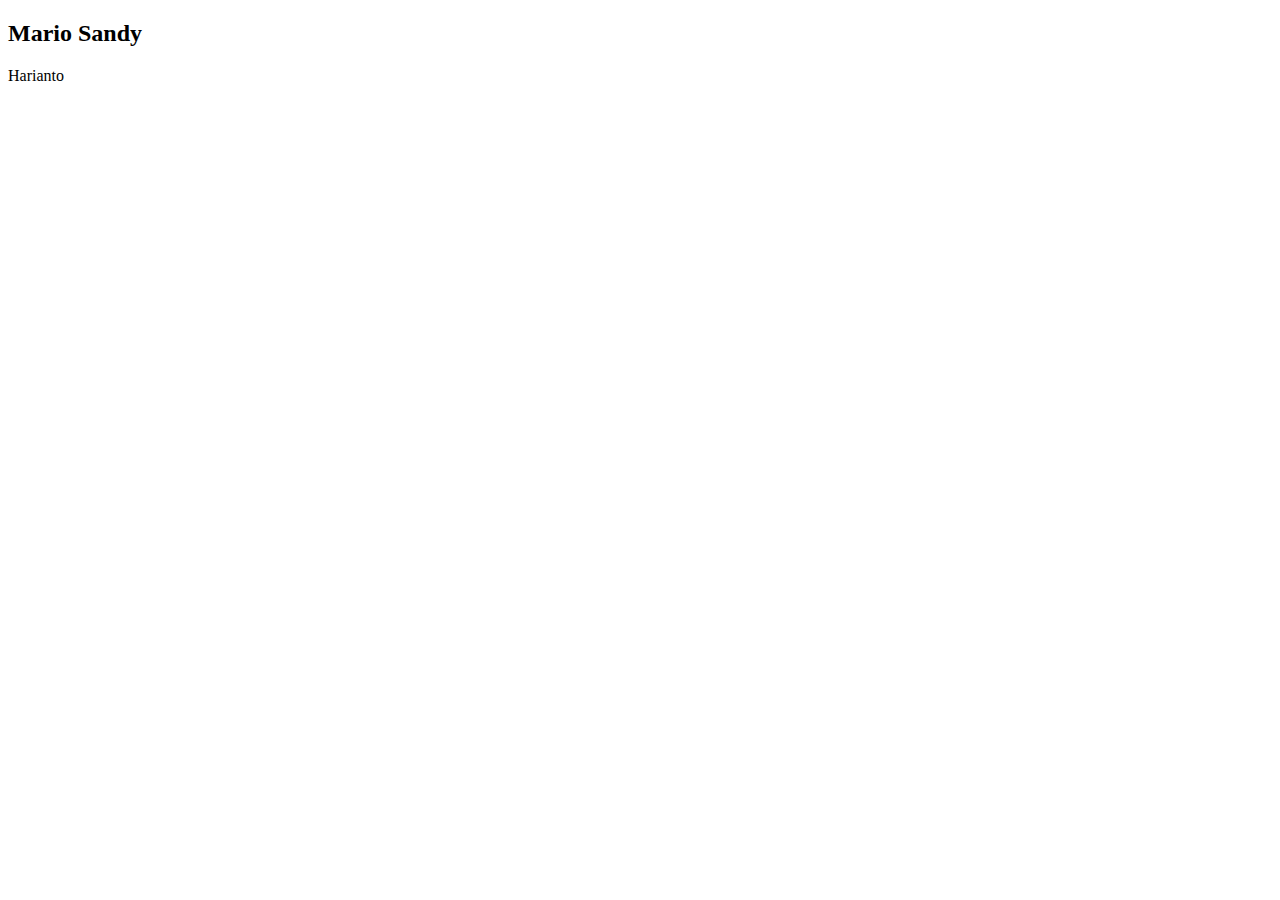
<file: index.html>
<!DOCTYPE html>
<html>
<head>
	<title></title>
	<style type="text/css">
		div p:nth-child(1){
			color: red;
		}
	</style>
</head>
<body>
<div>
	<h2>Mario Sandy</h2>
	<p>Harianto</p>
</div>
</body>
</html>
</file>
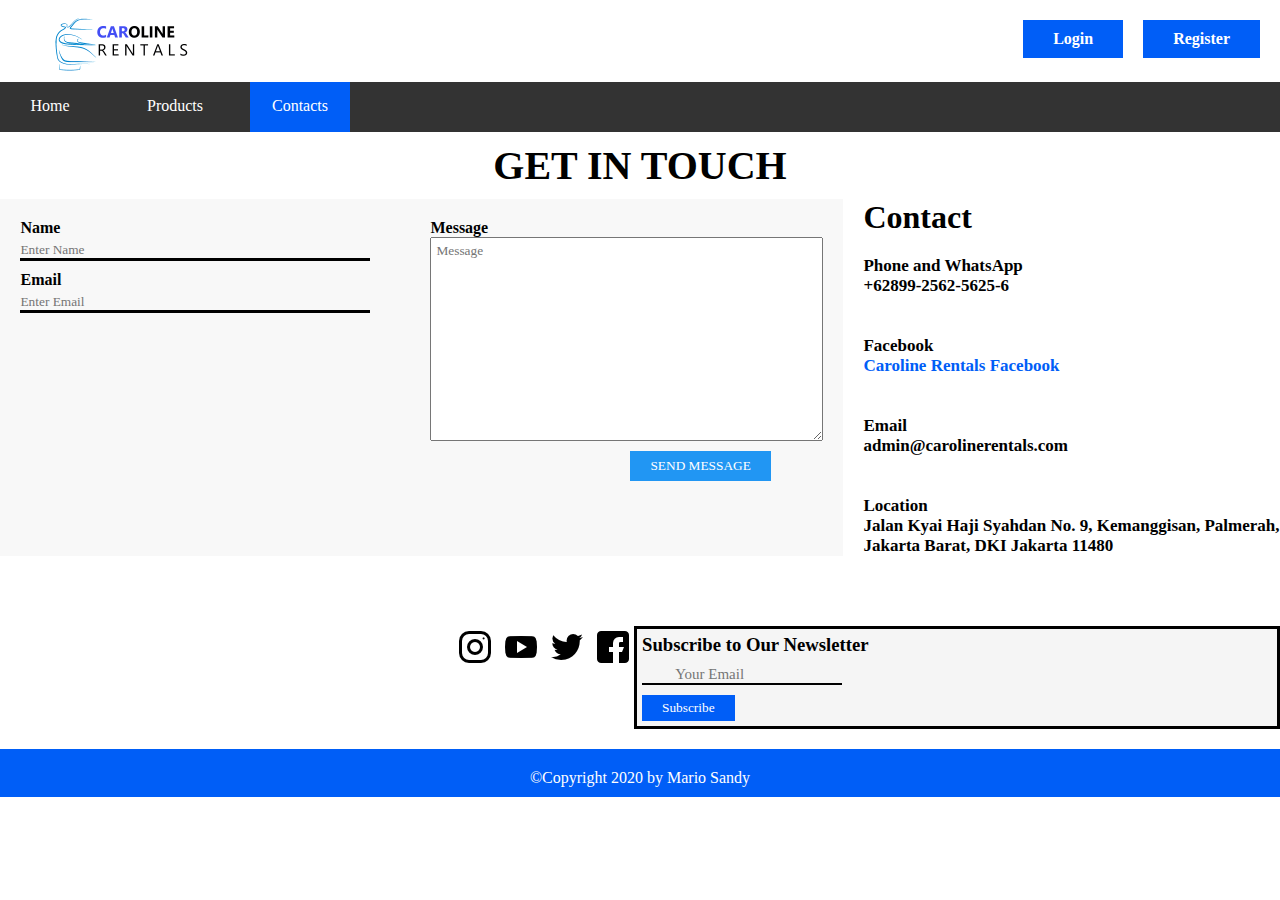
<file: contact.html>
<!DOCTYPE html>
<html lang="en">
<head>
	<meta charset="UTF-8">
	<title>Contact</title>
	<meta name="viewport" content="width=device-width, initial-scale=1.0">
	<link rel="stylesheet" type="text/css" href="style.css">
</head>
<body>
<header>
	<img src="images/logo1.gif">
	<ul>
		<a href="register.html" class="login-register">Register</a>
		<a href="login.html" class="login-register">Login</a>
	</ul>
	<div class="clear"></div>
</header>
<nav>
	<div class="list"><a href="home.html">Home</a></div>
	<div class="list products"><a href="">Products</a>
		<div class="dropdown family"><a href="products.html">Family Car</a></div>
		<div class="dropdown"><a href="">Commercial Car</a></div>
		<div class="dropdown"><a href="">Luxury Car</a></div>
	</div>
	<div class="list current"><a href="contact.html">Contacts</a></div>
	<div class="clear"></div>
</nav>
<!-- Content -->
<h1 class="contact-title">GET IN TOUCH</h1>
<div class="contact">
	<div class="contact-box">
	<div class="name-email">
		<form>
		<label for="name">Name</label>
		<input type="text" name="name" id="name" placeholder="Enter Name">
		<label for="email-address">Email</label>
		<input type="email" name="email-address" id="email-address" placeholder="Enter Email"> 
	</div>
	<div class="message"> 
		<label for="message">Message</label>
		<textarea id="message" placeholder="Message" cols="50" rows="12"></textarea>
		<button>SEND MESSAGE</button>
		</form>
	</div>
	</div>
	<div class="contact-info">
		<h1>Contact</h1>
		<h3>Phone and WhatsApp</h3>
		<h3>+62899-2562-5625-6</h3>
		<h3>Facebook</h3>
		<h3>Caroline Rentals Facebook</h3>
		<h3>Email</h3>
		<h3>admin@carolinerentals.com</h3>
		<h3>Location</h3>
		<h3>Jalan Kyai Haji Syahdan No. 9, Kemanggisan, Palmerah,</h3>
		<h3>Jakarta Barat, DKI Jakarta 11480</h3>
	</div>
</div>
<!-- Content Finish -->
<!-- Footer -->
<footer>
	<div class="social-subscribe">
		<div class="social-icon">
			<img src="images/instagram.png">
			<img src="images/youtube.png">
			<img src="images/twitter.png">
			<img src="images/facebook.png">
		</div>
		<div class="subscribe">
			<h3>Subscribe to Our Newsletter</h3>
			<form>
				<input type="text" name="email" placeholder="         Your Email" autocomplete="off">
				<br>
				<button>Subscribe</button>
			</form>
		</div>
	</div>
	<div class="copyright">
		<p>&copy;Copyright 2020 by Mario Sandy</p>
	</div>
</footer>
<!-- Footer Finish -->
</body>
<script type="text/javascript" src="script.js"></script>
</html>
</file>
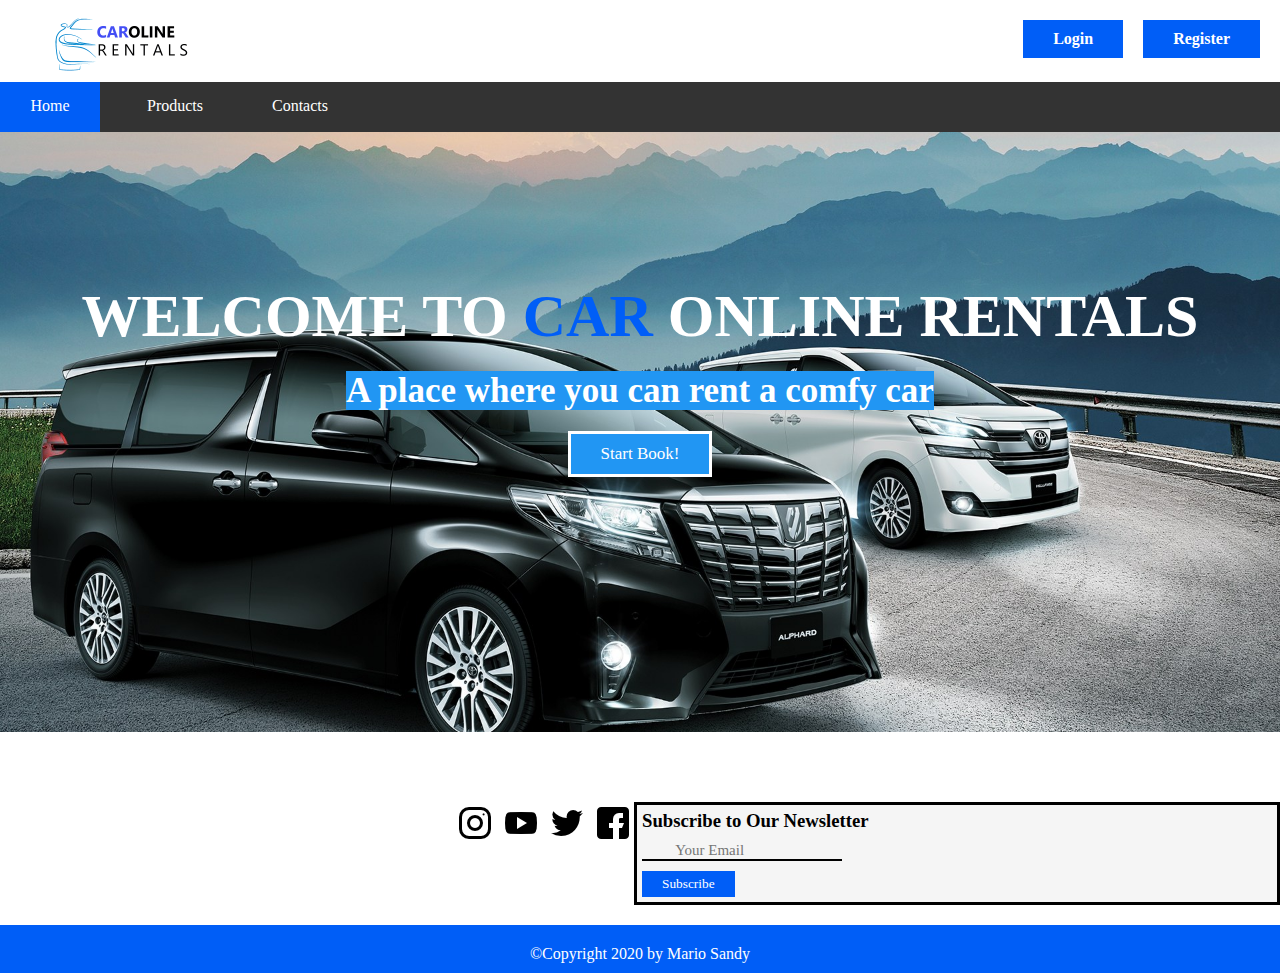
<file: home.html>
<!DOCTYPE html>
<html lang="en">
<head>
	<meta charset="UTF-8">
	<title>Home</title>
	<meta name="viewport" content="width=device-width, initial-scale=1.0">
	<link rel="stylesheet" type="text/css" href="style.css">	
</head>
<body>
<header>
	<img src="images/logo1.gif">
	<ul>
		<a href="register.html" class="login-register">Register</a>
		<a href="login.html" class="login-register">Login</a>
	</ul>
	<div class="clear"></div>
</header>
<nav>
	<div class="list current"><a href="home.html">Home</a></div>
	<div class="list products"><a href="">Products</a>
		<div class="dropdown family"><a href="products.html">Family Car</a></div>
		<div class="dropdown"><a href="">Commercial Car</a></div>
		<div class="dropdown"><a href="">Luxury Car</a></div>
	</div>
	<div class="list"><a href="contact.html">Contacts</a></div>
	<div class="clear"></div>
</nav>
<!-- Content -->
<div class="content">
	<h1>WELCOME TO <span>CAR</span> ONLINE RENTALS</h1>
	<h2><mark>A place where you can rent a comfy car</mark></h2>
	<div class="button">
		<a href="products.html">Start Book!</a>
	</div>
</div>
<!-- Content Finish -->
<!-- Footer -->
<footer>
	<div class="social-subscribe">
		<div class="social-icon">
			<img src="images/instagram.png">
			<img src="images/youtube.png">
			<img src="images/twitter.png">
			<img src="images/facebook.png">
		</div>
		<div class="subscribe">
			<h3>Subscribe to Our Newsletter</h3>
			<form>
				<input type="text" name="email" placeholder="         Your Email" autocomplete="off">
				<br>
				<button>Subscribe</button>
			</form>
		</div>
	</div>
	<div class="copyright">
		<p>&copy;Copyright 2020 by Mario Sandy</p>
	</div>
</footer>
<!-- Footer Finish -->
</body>
<script type="text/javascript" src="script.js"></script>
</html>
</file>
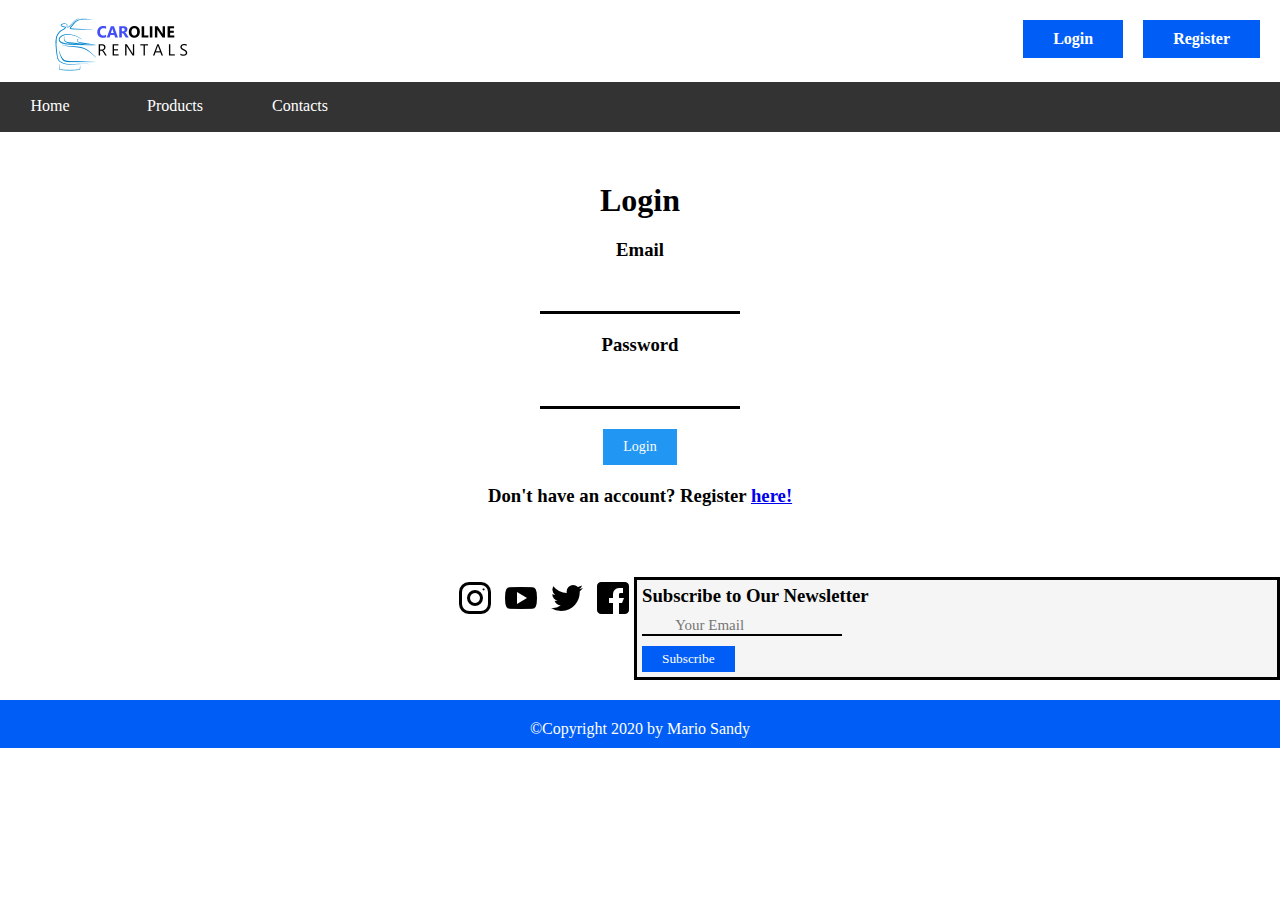
<file: login.html>
<!DOCTYPE html>
<html lang="en">
<head>
	<meta charset="UTF-8">
	<title>Login</title>
	<meta name="viewport" content="width=device-width, initial-scale=1.0">
	<link rel="stylesheet" type="text/css" href="style.css">
</head>
<body>
<header>
	<img src="images/logo1.gif">
	<ul>
		<a href="register.html" class="login-register">Register</a>
		<a href="login.html" class="login-register">Login</a>
	</ul>
	<div class="clear"></div>
</header>
<nav>
	<div class="list"><a href="home.html">Home</a></div>
	<div class="list products"><a href="">Products</a>
		<div class="dropdown family"><a href="products.html">Family Car</a></div>
		<div class="dropdown"><a href="">Commercial Car</a></div>
		<div class="dropdown"><a href="">Luxury Car</a></div>
	</div>
	<div class="list"><a href="contact.html">Contacts</a></div>
	<div class="clear"></div>
</nav>
<!-- Content -->
<div class="login">
	<h1>Login</h1>
	<form>
		<h3><label for="email1">Email</label></h3>
		<input type="text" name="email1" id="email1">
		<h3><label for="password">Password</label></h3>
		<input type="password" name="password" id="password"><br>
		<button class="login-button">Login</button>
	</form>
	<h3>Don't have an account? Register <a href="register.html">here!</a></h3>
</div>
<!-- Content Finish -->
<!-- Footer -->
<footer>
	<div class="social-subscribe">
		<div class="social-icon">
			<img src="images/instagram.png">
			<img src="images/youtube.png">
			<img src="images/twitter.png">
			<img src="images/facebook.png">
		</div>
		<div class="subscribe">
			<h3>Subscribe to Our Newsletter</h3>
			<form>
				<input type="text" name="email" placeholder="         Your Email" autocomplete="off">
				<br>
				<button>Subscribe</button>
			</form>
		</div>
	</div>
	<div class="copyright">
		<p>&copy;Copyright 2020 by Mario Sandy</p>
	</div>
</footer>
<!-- Footer Finish -->
</body>
<script type="text/javascript" src="script.js"></script>
</html>
</file>
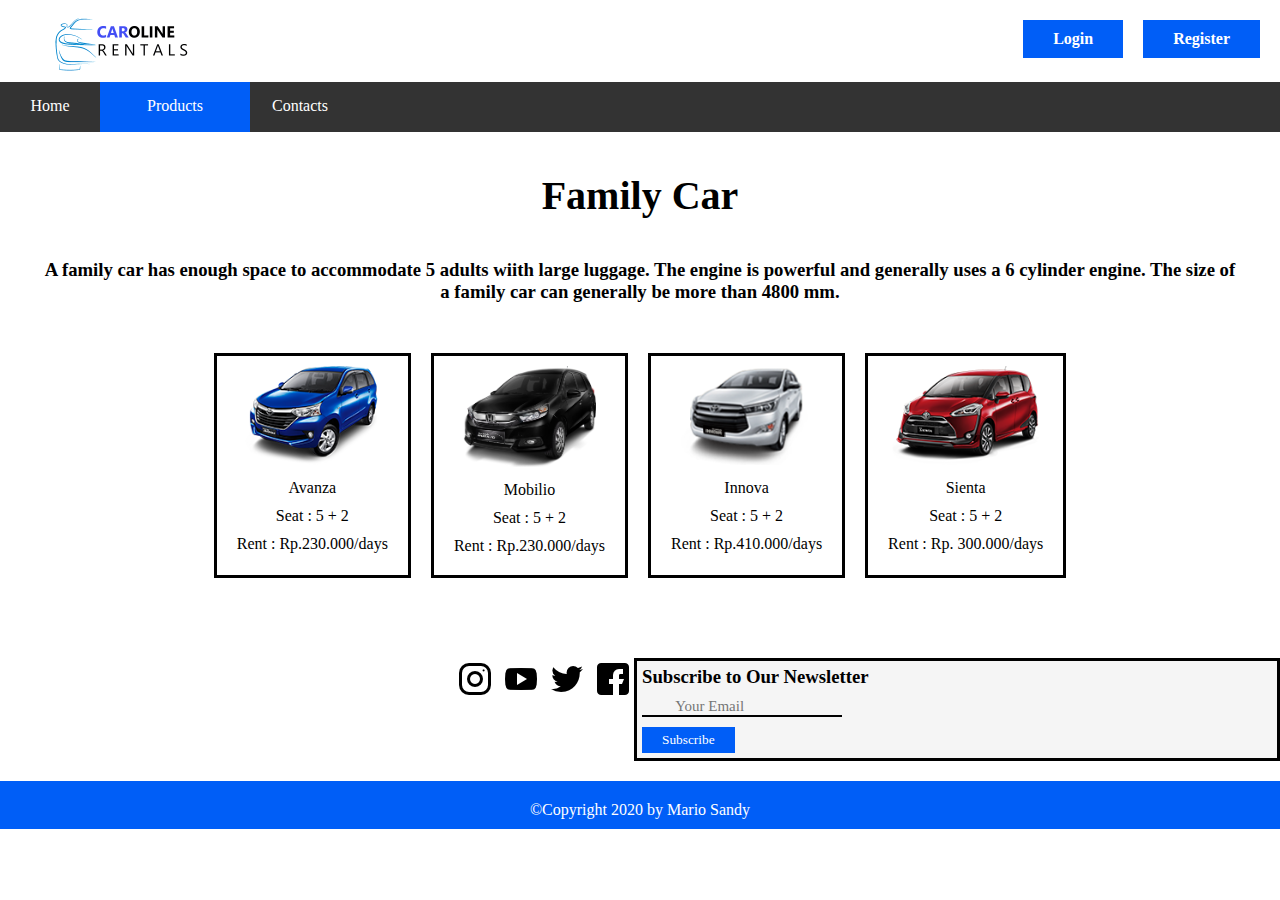
<file: products.html>
<!DOCTYPE html>
<html lang="en">
<head>
    <meta charset="UTF-8">
    <title>Products</title>
	<meta name="viewport" content="width=device-width, initial-scale=1.0">
	<link rel="stylesheet" type="text/css" href="style.css">
</head>
<body>
<header>
	<img src="images/logo1.gif">
	<ul>
		<a href="register.html" class="login-register">Register</a>
		<a href="login.html" class="login-register">Login</a>
	</ul>
	<div class="clear"></div>
</header>
<nav>
	<div class="list"><a href="home.html">Home</a></div>
	<div class="list products current"><a href="">Products</a>
		<div class="dropdown family current"><a href="products.html">Family Car</a></div>
		<div class="dropdown"><a href="">Commercial Car</a></div>
		<div class="dropdown"><a href="">Luxury Car</a></div>
	</div>
	<div class="list"><a href="contact.html">Contacts</a></div>
	<div class="clear"></div>
</nav>
<!-- Content -->
<div class="family-car">
	<h1>Family Car</h1>
	<h3>A family car has enough space to accommodate 5 adults wiith large luggage. The engine is powerful and generally uses a 6 cylinder engine. The size of a family car can generally be more than 4800 mm.</h3>
	<div class="card-collection">
		<div class="card">
			<img src="images/mini-avanza.png">
			<p>Avanza</p>
			<p>Seat : 5 + 2</p>
			<p>Rent : Rp.230.000/days</p>
		</div>		
		<div class="card">
			<img src="images/mini-mobilio.png" class="mobilio">
			<p>Mobilio</p>
			<p>Seat : 5 + 2</p>
			<p>Rent : Rp.230.000/days</p>
		</div>		
		<div class="card">
			<img src="images/mini-innova.png">
			<p>Innova</p>
			<p>Seat : 5 + 2</p>
			<p>Rent : Rp.410.000/days</p>
		</div>		
		<div class="card">
			<img src="images/mini-sienta.png">
			<p>Sienta</p>
			<p>Seat : 5 + 2</p>
			<p>Rent : Rp. 300.000/days</p>
		</div>

	</div>
</div>
<!-- Content Finish -->
<!-- Footer -->
<footer>
	<div class="social-subscribe">
		<div class="social-icon">
			<img src="images/instagram.png">
			<img src="images/youtube.png">
			<img src="images/twitter.png">
			<img src="images/facebook.png">
		</div>
		<div class="subscribe">
			<h3>Subscribe to Our Newsletter</h3>
			<form>
				<input type="text" name="email" placeholder="         Your Email" autocomplete="off">
				<br>
				<button>Subscribe</button>
			</form>
		</div>
	</div>
	<div class="copyright">
		<p>&copy;Copyright 2020 by Mario Sandy</p>
	</div>
</footer>
<!-- Footer Finish -->
</body>
<script type="text/javascript" src="script.js"></script>
</html>
</file>
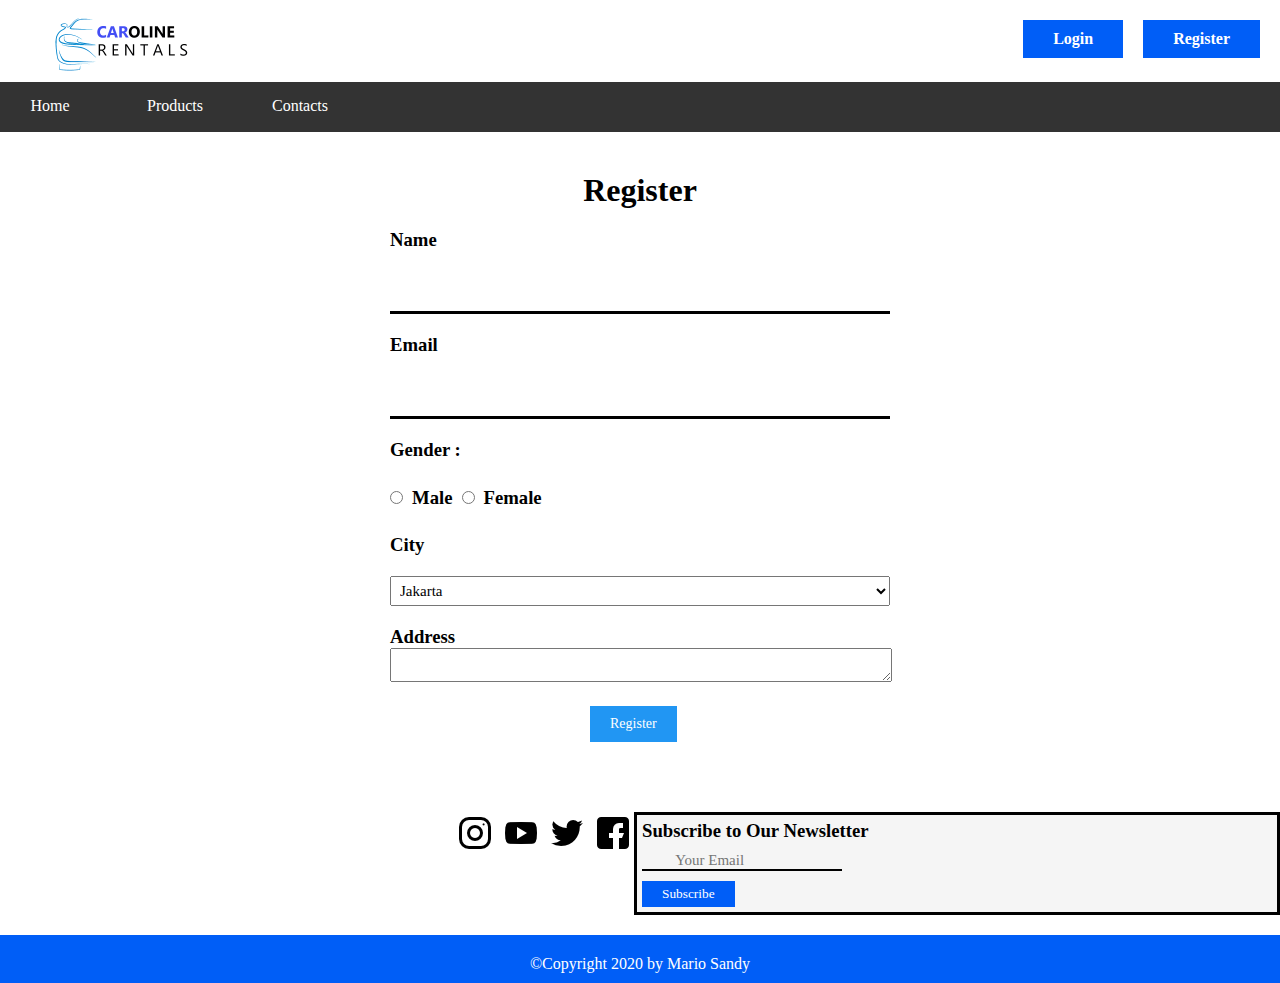
<file: register.html>
<!DOCTYPE html>
<html lang="en">
<head>
	<meta charset="UTF-8">
	<title>Register</title>
	<meta name="viewport" content="width=device-width, initial-scale=1.0">
	<link rel="stylesheet" type="text/css" href="style.css">
</head>
<body>
<header>
	<img src="images/logo1.gif">
	<ul>
		<a href="register.html" class="login-register">Register</a>
		<a href="login.html" class="login-register">Login</a>
	</ul>
	<div class="clear"></div>
</header>
<nav>
	<div class="list"><a href="home.html">Home</a></div>
	<div class="list products"><a href="">Products</a>
		<div class="dropdown family"><a href="products.html">Family Car</a></div>
		<div class="dropdown"><a href="">Commercial Car</a></div>
		<div class="dropdown"><a href="">Luxury Car</a></div>
	</div>
	<div class="list"><a href="contact.html">Contacts</a></div>
	<div class="clear"></div>
</nav>
<!-- Content -->
<div class="register">
	<h1>Register</h1>
	<div class="form">
	<form>
		<h3><label for="name">Name</label></h3>
		<input type="text" name="name" id="name" autocomplete="off">
		<h3><label for="email">Email</label></h3>
		<input type="text" name="email" id="email" autocomplete="off">	
		<h3><label>Gender :</label></h3>	
		<input type="radio" name="gender" id="male" class="gender" value="male">
		<h3 class="gender"><label for="male">Male</label></h3>
		<input type="radio" name="gender" id="female" class="gender" value="female">
		<h3 class="gender"><label for="female">Female</label></h3>
		<h3><label for="city">City</label></h3>
		<select name="city" id="city">
			<option value="">Jakarta</option>
			<option value="Jakarta">Jakarta</option>
			<option value="Bandung">Bandung</option>
			<option value="Bogor">Bogor</option>
		</select>
		<h3><label for="address">Address</label></h3>
		<textarea id="address" ></textarea>
		<button class="button" id="button">Register</button>
	</form>
	</div>
</div>
<!-- Content Finish -->
<!-- Footer -->
<footer>
	<div class="social-subscribe">
		<div class="social-icon">
			<img src="images/instagram.png">
			<img src="images/youtube.png">
			<img src="images/twitter.png">
			<img src="images/facebook.png">
		</div>
		<div class="subscribe">
			<h3>Subscribe to Our Newsletter</h3>
			<form>
				<input type="text" name="email" placeholder="         Your Email" autocomplete="off">
				<br>
				<button>Subscribe</button>
			</form>
		</div>
	</div>
	<div class="copyright">
		<p>&copy;Copyright 2020 by Mario Sandy</p>
	</div>
</footer>
<!-- Footer Finish -->
</body>
<script type="text/javascript" src="script.js"></script>
</html>
</file>
<file: style.css>
*{
	margin: 0;
	padding: 0;
	font-family: calibri;
}
input:focus, select:focus, textarea:focus, button{
	outline: none;
}
.current{
	background-color: rgb(0,94,247)!important;
}
/*Header*/
header img {
	width: 150px;
	margin-left: 50px;
	margin-top: 7px;
	float: left;
}
header .login-register{
	color: black;
	display: inline-block;
	float: right;
	padding: 10px;
	padding-left: 30px;
	padding-right: 30px;
	background-color: rgb(0,94,247);
	margin-top: 20px;
	margin-right: 20px;
	color: white;
	text-decoration: none;
	font-weight: bold;
}
.clear{
	clear: both;
}
/*Header Finish*/
/*Navigation*/
	nav{
		width: 100%;
		height: 50px;
		background-color: rgb(51,51,51);
	}
	.list{
		width: 100px;
		height: 35px;
		background-color: rgb(51,51,51);
		text-align: center;
		padding-top: 15px;
		float: left;
	}
	.list a{
		color: white;
		text-decoration: none;
		padding: 20px;
	}
	.products{
		width: 150px;
	}
	.dropdown{
		width: 150px;
		height: 35px;
		padding-top: 15px;
		background-color: rgb(51,51,51);
		display: none;
		position: relative;
	}
	.dropdown a{
		color: white;
		text-decoration: none;
		padding: 20px;
	}
	.list .family{
		margin-top: 15px;
	}
	.list:hover, .dropdown:hover{
		background-color: rgb(0,94,247);
	}
	.products:hover .dropdown{
		display: block;
	}
/*Navigation Finish*/
/*Content*/
/*Home*/
.content{
	background-image: url(images/Alphard.jpg);
	width: 100%;
	height: 600px;
	background-position: 25% 25%;
	background-size: cover;
	text-align: center;
	color: white;
}
.content h1{
	font-size: 60px;
	padding-top: 150px;

}
.content h1 span{
	color: rgb(0,94,247);
}
.content h2{
	padding: 20px;
	font-size: 35px;
} 
.content h2 mark{
	background-color: rgb(33,150,243);
	color: white;
}
.content .button a{
 	color: white;
 	text-decoration: none;
 	padding: 10px 30px;
 	background-color: rgb(33,150,243);
	border: 3px solid white ;
	display: inline-block;
	font-size: 17px;
}
/*Home Finish*/
/*Contact*/
.contact-title{
	text-align: center;
	font-size: 40px;
	margin: 10px;
}
.contact{
	display: flex;
	justify-content: center;
	flex-wrap: wrap;
}
.contact .name-email #name,
.contact .name-email #email-address{
	background: transparent;
	border:none;
	border-bottom: 3px solid black;
	display: block;
	margin: 5px 0px 10px 0px;
	width: 350px;
}
.contact .name-email{
	margin-right: 60px;
}
.contact .contact-box{
	display: flex;
	flex-wrap: wrap;
	justify-content: center;
	background-color: rgb(248,248,248);
	padding: 20px;
	margin-right: 20px;
}
.contact .contact-box label{
	font-weight: bold;

}
.message textarea{
	display: block;
	padding: 5px;
}
.message button {
	padding: 7px 20px;
	color: white;
	background: rgb(33,150,243);
	border:none;
	margin-top: 10px;
	position: relative;
	left: 200px;
	cursor: pointer;
}
.contact-info h3{
	font-size: 17px;
}
.contact-info h1:nth-child(1){
	margin-bottom: 20px;
}
.contact-info h3:nth-child(3),
.contact-info h3:nth-child(5),
.contact-info h3:nth-child(7){
	margin-bottom: 40px;
}
.contact-info h3:nth-child(5){
	color: rgb(0,94,247);
}
/*Contact Finish*/
/*Cards*/
.family-car{
	text-align: center;
}
.family-car h1{
	font-size: 40px;
}
.family-car h1, .family-car h3{
	margin: 40px;
}
.card-collection{
	display: flex;
	justify-content: center;
	flex-wrap: wrap;
}
.card{
	border: 3px solid black;
	margin: 10px;
	padding: 10px;
}
.card img{
	width: 150px;
}
.card .mobilio{
	width: 133px;
}
.card p{
	margin: 10px;
}
/*Cards Finish*/
/*Login*/
.login{
	text-align: center;
}
.login h1{
	margin: 50px 0px 20px 0px;
}
.login form h3{
	margin-bottom: 30px;
}
.login #email1, .login #password{
	border:none;
	background-color: transparent;
	border-bottom: 3px solid black;
	margin-bottom: 20px;
	font-size: 17px;
	width: 200px;
}
.login .login-button {
	background-color: rgb(33,150,243);
	border:none;
	padding: 10px 20px;
	margin-bottom: 20px;
	color: white;
	font-size: 14px;
	cursor: pointer;
}
/*Login Finish*/
/*Register*/
.register h1{
	text-align: center;
	margin: 40px 0px 20px 0px;
}
.register .form{
width: 500px;
margin: auto;
}
.register .form #name, .register .form #email{
	background-color: transparent;
	border:none;
	border-bottom: 3px solid black;
	width: 100%;
	margin: 40px 0px 20px 0px;
	font-size: 17px;
}

.register .form .gender{
	display: inline;
	margin: 30px 5px 30px 0px;
}
.register .form select{
	width: 100%;
	font-size: 15px;
	padding: 5px;
	margin: 20px 0px;
}
.register .form .button{
	border:none;
	color: white;
	background-color: rgb(33,150,243);
	padding: 10px 20px;
	font-size: 14px;
	display: inline-block;
	position: relative;
	left: 200px;
	margin-top: 20px;
	cursor: pointer;
}
.register textarea{
	width: 100%;
}
/*Register Finish*/
/*Content Finish*/
/*Footer*/
.social-subscribe{
	display: flex;
	justify-content: flex-end;
	margin-top: 70px;
}
.social-icon{
	margin: 0 0px auto auto;
}
.social-icon img{
	margin: 5px;
	cursor: pointer;
}
.subscribe{
	border: 3px solid black;
	width: 50%;
	background-color: rgb(245,245,245);
}
.subscribe h3{
	margin: 5px;
}
.subscribe input{
	background-color: transparent;
	border: none;
	border-bottom: 2px solid black;
	width: 200px;
	font-size: 15px;
	margin: 5px;
}
.subscribe button{
	padding: 5px 20px;
	background-color: rgb(0,94,247);
	color: white;
	border:none;
	margin: 5px;
	cursor: pointer;
}
.subscribe input:active{
	border: none;
}
.copyright{
	background-color: rgb(0,94,247);
	color: white;
	text-align: center;
	padding: 20px;
	padding-bottom: 10px;
	margin-top: 20px;
}
/*Footer Finish*/
/*Mobile*/
@media(max-width: 600px){
	header img{
		float: none;
		margin-left: 175px;
	}
	header .login-register{
		float: none;
		margin-left: 85px;
		margin-bottom : 15px;
	}
	.contact-info{
		text-align: center;
		margin-top: 20px;
	}
	.contact .contact-box{
		margin-right: 0px!important;
	}
	.register .form{
		width: 400px;
	}
	.register .form .button{
		left: 150px;
	}

}
/*@media(max-width: 1100px){
	.contact .message{
		display: block;
}
.contact .name-email{
	margin: 0px 0px 0px 0px;
}
}*/

}
</file>
